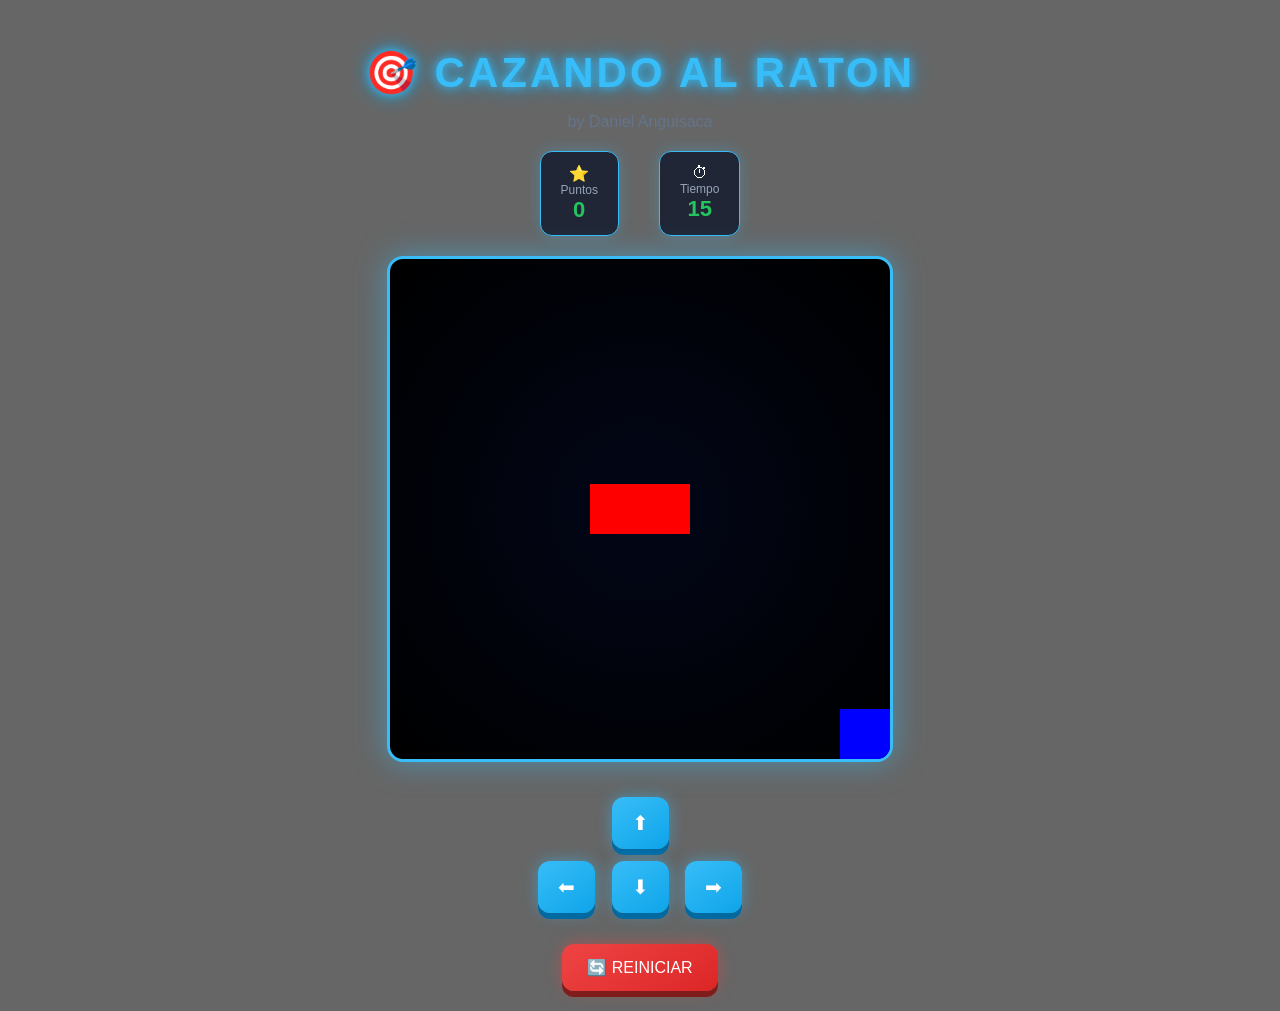
<file: index.html>
<!DOCTYPE html>
<html>
<head>
  <title>Juego Cazando</title>
  <link rel="stylesheet" href="cazando.css"/>
  <script src="utilitarios.js"></script>
</head>

<body onload="iniciarJuego()">

  <div class="game-ui">

    <header class="top-bar">
      <h1>🎯 CAZANDO AL RATON</h1>
      <p class="autor">by Daniel Anguisaca</p>
    </header>

    <div class="hud">
      <div class="stat">
        ⭐ <span>Puntos</span>
        <strong id="puntos">0</strong>
      </div>
      <div class="stat">
        ⏱ <span>Tiempo</span>
        <strong id="tiempo">15</strong>
      </div>
    </div>

    <div class="game-container">
      <canvas id="areaJuego" width="500" height="500"></canvas>

      <div class="overlay">
        <p id="mensaje"></p>
      </div>
    </div>

    <div class="controls">
      <button onclick="moverArriba()">⬆</button>
      <div class="middle">
        <button onclick="moverIzquierda()">⬅</button>
        <button onclick="moverAbajo()">⬇</button>
        <button onclick="moverDerecha()">➡</button>
      </div>
    </div>

    <button class="btn-restart" onclick="reiniciar()">🔄 REINICIAR</button>

  </div>

  <script src="cazando.js"></script>

</body>
</html>
</file>
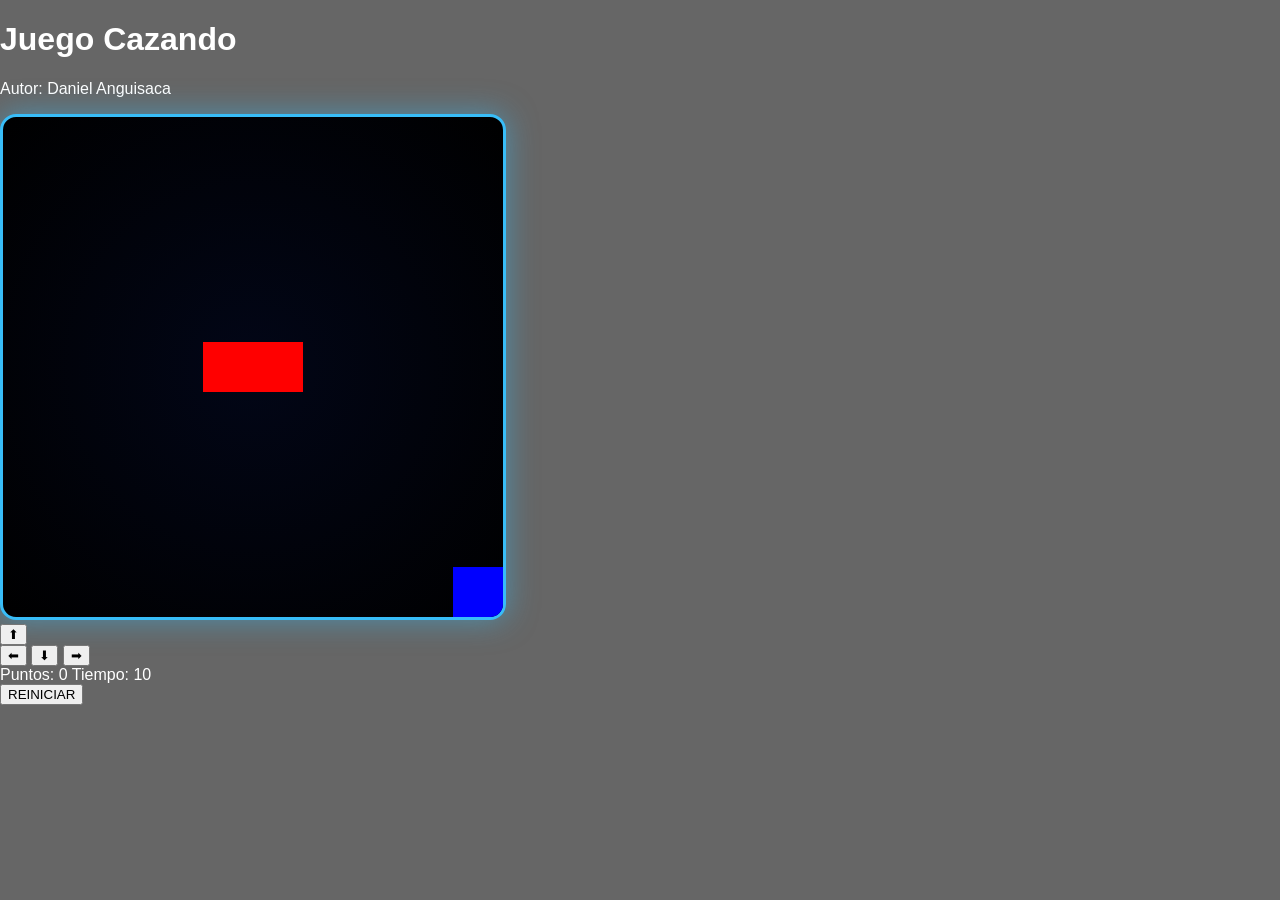
<file: cazando.html>
<!DOCTYPE html>
<html>
<head>
  <title>Juego Cazando</title>
  <link rel="stylesheet" href="cazando.css"/>
  <script src="utilitarios.js"></script>
</head>
<body onload="iniciarJuego()">

  <h1>Juego Cazando</h1>
  <p>Autor: Daniel Anguisaca</p>
  <canvas id="areaJuego" width="500" height="500"></canvas>
  <div class="controles">
    <button onclick="moverArriba();">⬆</button>
    <br>
    <button onclick="moverIzquierda();">⬅</button>
    <button onclick="moverAbajo();">⬇</button>
    <button onclick="moverDerecha();">➡</button>
  </div>


  <div class="panel">
    <span>Puntos: <span id="puntos">0</span></span>
    <span>Tiempo: <span id="tiempo">10</span></span>
  </div>

    <button onclick="reiniciar();">REINICIAR</button>

  <p id="mensaje"></p>

  <script src="cazando.js"></script>

</body>
</html>
</file>
<file: cazando.css>
body {
  margin: 0;
  font-family: 'Orbitron', sans-serif;
  color: white;
  overflow-x: hidden;

  /* 👇 IMAGEN */
  background-image: url("https://images.unsplash.com/photo-1511512578047-dfb367046420");
  background-size: cover;
  background-position: center;
  background-repeat: no-repeat;

  /* 👇 CAPA OSCURA ENCIMA (PRO) */
  background-color: rgba(0,0,0,0.6);
  background-blend-mode: darken;
}

/* CONTENEDOR GENERAL */
.game-ui {
  max-width: 900px;
  margin: auto;
  text-align: center;
  padding: 20px;
}

/* HEADER */
.top-bar h1 {
  font-size: 42px;
  letter-spacing: 3px;
  color: #38bdf8;
  text-shadow: 0 0 10px #38bdf8, 0 0 20px #0ea5e9;
  margin-bottom: 5px;
}

.autor {
  color: #64748b;
  margin-bottom: 20px;
}

/* HUD */
.hud {
  display: flex;
  justify-content: center;
  gap: 40px;
  margin-bottom: 20px;
}

.stat {
  background: rgba(15, 23, 42, 0.8);
  padding: 12px 20px;
  border-radius: 12px;
  border: 1px solid #38bdf8;
  box-shadow: 0 0 15px rgba(56, 189, 248, 0.3);
}

.stat span {
  display: block;
  font-size: 12px;
  color: #94a3b8;
}

.stat strong {
  font-size: 22px;
  color: #22c55e;
}

/* CANVAS */
.game-container {
  position: relative;
  display: inline-block;
}

canvas {
  border-radius: 16px;
  border: 3px solid #38bdf8;
  background: radial-gradient(circle, #020617, #000);
  box-shadow: 0 0 30px rgba(56, 189, 248, 0.5);
}

/* MENSAJE OVERLAY */
.overlay {
  position: absolute;
  top: 0;
  left: 0;
  width: 100%;
  height: 100%;
  pointer-events: none;
}

#mensaje {
  position: absolute;
  top: 40%;
  width: 100%;
  font-size: 28px;
  font-weight: bold;
  color: #f87171;
  text-shadow: 0 0 10px red;
}

/* CONTROLES */
.controls {
  margin-top: 25px;
}

.controls button {
  margin: 6px;
  padding: 14px 20px;
  font-size: 20px;
  border: none;
  border-radius: 12px;
  cursor: pointer;
  color: white;
  background: linear-gradient(145deg, #38bdf8, #0ea5e9);
  box-shadow: 0 6px 0 #0369a1, 0 0 15px rgba(56,189,248,0.5);
  transition: all 0.15s ease;
}

/* HOVER */
.controls button:hover {
  transform: translateY(-3px);
  box-shadow: 0 10px 0 #0369a1, 0 0 25px #38bdf8;
}

/* CLICK */
.controls button:active {
  transform: translateY(4px);
  box-shadow: 0 2px 0 #0369a1;
}

/* BOTÓN REINICIAR */
.btn-restart {
  margin-top: 25px;
  padding: 14px 25px;
  font-size: 16px;
  border-radius: 12px;
  border: none;
  background: linear-gradient(145deg, #ef4444, #dc2626);
  color: white;
  cursor: pointer;
  box-shadow: 0 6px 0 #7f1d1d, 0 0 15px rgba(239,68,68,0.5);
  transition: 0.2s;
}

.btn-restart:hover {
  transform: scale(1.05);
}

.btn-restart:active {
  transform: scale(0.95);
}
</file>
